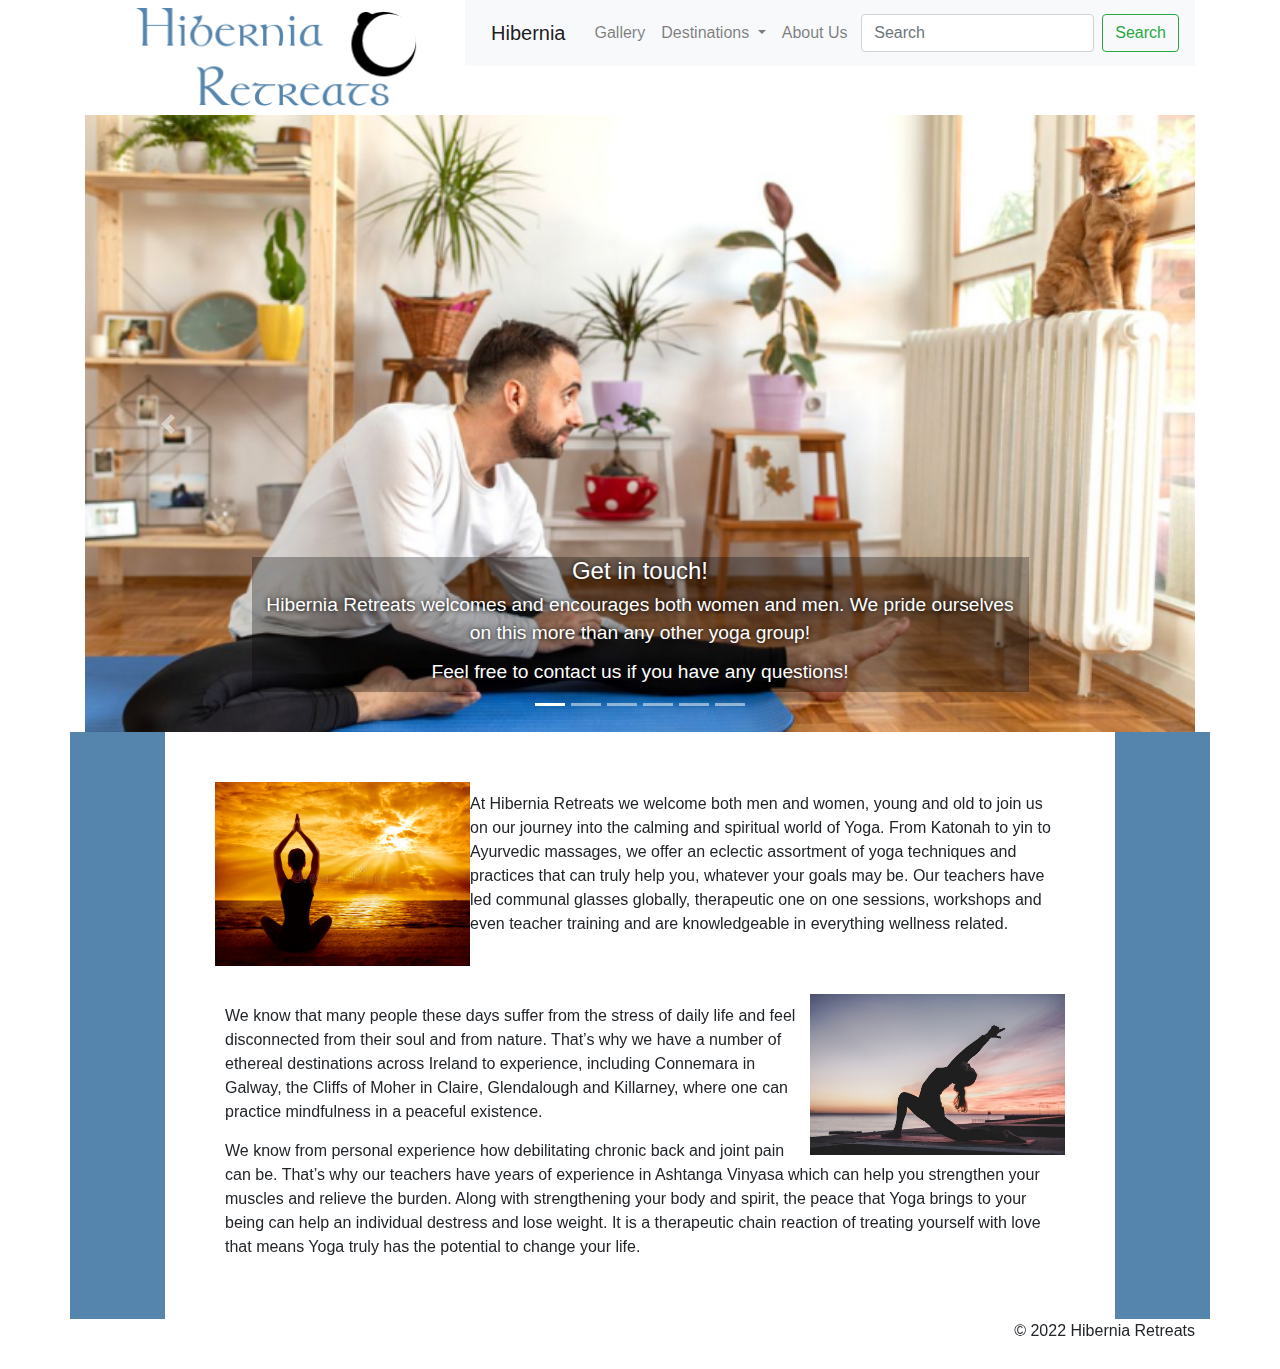
<file: index.html>
<!DOCTYPE html>
<html lang="en">
	<head>
		<title>Yoga Retreat Destinations in Ireland</title>
		<meta charset="utf-8">
		
		<meta name="description" content="Hibernia Retreats welcome both men and women, young and old to join us on our journey into the calming and spiritual world of Yoga. From Katonah to yin to Ayurvedic massages, we offer an eclectic assortment of yoga techniques and practices that can truly help you, whatever your goals may be. Our teachers have lead communal glasses globally, therapeutic one on one sessions, workshops and even teacher training and are knowledgeable in everything wellness related.">
		<meta name="keywords" content="Yoga, Ireland, Killarney, Glendalough, Connemara, Galway, women, men, experience, existence, journey, retreat, calm, spirit, Ashtanga Vinyasa, mindfulness, techniques, weight, strengthen, Katonah, therapeutic, teacher, Ayurvedic, massage, yin, wellness, muscles, back, stress, peace">
		
		<!--resets the viewPort-->
		<meta name="viewport" content="width=device-width,initial-scale=1.0">

		<!-- bootstrap and jquery-->
		<link rel="stylesheet" href="https://cdn.jsdelivr.net/npm/bootstrap@4.6.1/dist/css/bootstrap.min.css">
		<script src="https://cdn.jsdelivr.net/npm/jquery@3.6.0/dist/jquery.slim.min.js"></script>
		<script src="https://cdn.jsdelivr.net/npm/popper.js@1.16.1/dist/umd/popper.min.js"></script>
		<script src="https://cdn.jsdelivr.net/npm/bootstrap@4.6.1/dist/js/bootstrap.bundle.min.js"></script>
	  

		<!-- styles -->
		<link rel="stylesheet" href="css/index.css">
		<link rel="stylesheet" href="css/newsletterModal.css">
		
	</head>


	<body>
      <div class="container">

		<!-- header logo and navbar -->
			<div class="row"> 
				<div class="col-sm-4">
					<div id="header">
						<a href = "index.html">
							<img src="images/logo.png" alt="Hibernia Retreats Logo">
						</a>
					</div>
				</div>
          
				<div class="col-sm-8">
					<div id="navbar">
						<nav class="navbar navbar-expand-lg navbar-light bg-light">
							<p class="navbar-brand">Hibernia</p>
							<button class="navbar-toggler" type="button"
								data-toggle="collapse"
								data-target="#navbarContent"
								aria-controls="navbarContent"
								aria-expanded="false"
								aria-label="Toggle navigation">
								<span class="navbar-toggler-icon"></span>
							</button>
							
							<div class="collapse navbar-collapse" id="navbarContent">
								<ul class="navbar-nav mr-auto">
									<li><a class="nav-link" href="gallery.html">Gallery</a></li>
									
									<li class="nav-item dropdown">
										<a class="nav-link dropdown-toggle" id="navbarDropdown" role="button" data-toggle="dropdown" aria-haspopup="true" aria-expanded="false">
									  Destinations
										</a>
										<div class="dropdown-menu" aria-labelledby="navbarDropdown">
											<a class="dropdown-item" href="destinations.html">All destinations</a>
												<div class="dropdown-divider"></div>
											<a class="dropdown-item" href="destinations/glendalough.html">Glendalough</a>
											<a class="dropdown-item" href="destinations/cliffs-of-moher.html">Cliffs of Moher</a>
											<a class="dropdown-item" href="destinations/killarney.html">Killarney National Park</a>
										</div>
									</li>
								  
									<li class="nav-item">
										<a class="nav-link" href="about-us.html">About Us</a>
									</li>
								</ul>
								
								<!-- search -->
								<form class="form-inline my-2 my-lg-0">
									<input class="form-control mr-sm-2" type="search" placeholder="Search" aria-label="Search">
									<button class="btn btn-outline-success my-2 my-sm-0" type="submit">Search</button>
								</form>
							</div>
						</nav>
					</div>
				</div>
			</div> <!-- end of row -->
			
			
			
			
			
			<!-- CAROUSEL -->
			<div id="carousel" class="row">
				<div id ="carouselArea" class="col-sm-12">
					<!-- CAROUSEL -->
					<div id="carouselExampleIndicators" class="carousel slide" data-ride="carousel" data-interval="5000">
						<ol class="carousel-indicators">
							<li data-target="#carouselExampleIndicators" data-slide-to="0" class="active"></li>
							<li data-target="#carouselExampleIndicators" data-slide-to="1"></li>
							<li data-target="#carouselExampleIndicators" data-slide-to="2"></li>
							<li data-target="#carouselExampleIndicators" data-slide-to="3"></li>
							<li data-target="#carouselExampleIndicators" data-slide-to="4"></li>
							<li data-target="#carouselExampleIndicators" data-slide-to="5"></li>
						</ol>
						
						<div class="carousel-inner">
							<div class="carousel-item active">
								<a href="about-us.html" title="Read more about Hiberna Retreats and send us your questions and comments">
									<img class="d-block w-100" src="images/carousel/mens-yoga.png" alt="A man stretching">
										<div class="carousel-caption d-none d-md-block">
											<h4>Get in touch!</h4>
											<p>Hibernia Retreats welcomes and encourages both women and men. We pride ourselves on this more than any other yoga group!</p>
											<p>Feel free to contact us if you have any questions!</p>
										</div>
								</a>
							</div>
							<div class="carousel-item">
								<a href="destinations/killarney.html" title="Booking and information page for Killarney Yoga Retreat">
									<img class="d-block w-100" src="images/carousel/killarney.png" alt="Killarney">
										<div class="carousel-caption d-none d-md-block">
											<h4>Animal Retreat in Killarney National Park</h4>
											<p>Gaze at an animal in its natural habitation and feel your soul start to soften!</p>
										</div>
								</a>
							</div>
							<div class="carousel-item">
								<a href="destinations/cliffs-of-moher.html" title="Booking and information page for Cliffs of Moher Yoga Retreat">
									<img class="d-block w-100" src="images/carousel/moher.png" alt="Cliffs of Moher">
									<div class="carousel-caption d-none d-md-block">
										<h4>Take in the stunning views of the Cliffs of Moher</h4>
										<p>We have packages for all, including a dedicated men's retreat in the west of Ireland.</p>
									</div>
								</a>
							</div>
							<div class="carousel-item">
								<a href="destinations/glendalough.html" title="Booking and information page for Glendalough Yoga Retreat">
									<img class="d-block w-100" src="images/carousel/glendalough.png" alt="Glendalough">
									<div class="carousel-caption d-none d-md-block">
										<h4>Glendalough</h4>
										<p>Open yourself to a meaningful yoga and meditation retreat in one of Irelands most popular destinations.</p>
									</div>
								</a>
							</div>
							<div class="carousel-item">
								<img class="d-block w-100" src="images/carousel/women-retreat.png" alt="women doing yoga stretches">
								<div class="carousel-caption d-none d-md-block">
									<h4>Coming soon!</h4>
									<p>Details about our women-only retreats will be released in the coming weeks.</p>
								</div>
							</div>
							
							<div class="carousel-item">
								<a href="https://www.yogafinder.com" title="Largest Yoga Directory to find classes on the internet">
									<img class="d-block w-100" src="images/carousel/yogafinder.png" alt="Yogafinder.com">
									<div class="carousel-caption d-none d-md-block">
										<h4>Can't find what you're looking for?</h4>
										<p>If you didn't find something you wanted from us, try yogafinder.com instead</p>
									</div>
								</a>
							</div>
					  </div>
					  
					  <a class="carousel-control-prev" href="#carouselExampleIndicators" role="button" data-slide="prev">
						<span class="carousel-control-prev-icon" aria-hidden="true"></span>
						<span class="sr-only">Previous</span>
					  </a>
					  <a class="carousel-control-next" href="#carouselExampleIndicators" role="button" data-slide="next">
						<span class="carousel-control-next-icon" aria-hidden="true"></span>
						<span class="sr-only">Next</span>
					  </a>
					</div> <!-- end of carousel code -->
				</div> <!-- end of carousel area -->
			</div> <!-- end of carousel row -->
			
			
				
			<!-- start page contents -->
			<div id="content" class="row">
			
				<!-- left buffer -->
				<div id="buffer-left" class="col-sm-1"></div>
				
				
				<div id ="contentArea" class="col">
				
					<div class="row">
						<div class="col">
							<img src="images/index/yoga-sunset.png" class="leftImage" alt="a woman meditating at sunset">
							<p>
							At Hibernia Retreats we welcome both men and women, young and old to join us on our journey into the calming and spiritual world of Yoga. From Katonah to yin to Ayurvedic massages, we offer an eclectic assortment of yoga techniques and practices that can truly help you, whatever your goals may be. Our teachers have led communal glasses globally, therapeutic one on one sessions, workshops and even teacher training and are knowledgeable in everything wellness related.
							</p>
							
							<br/>
							<br/>
						</div>
					</div>
					
					<div class="row">
						<div class="col">
							<img src="images/index/yoga-stretch.png" class="rightImage" alt="a woman doing a yogo stretch">
							<p>
							We know that many people these days suffer from the stress of daily life and feel disconnected from their soul and from nature. That’s why we have a number of ethereal destinations across Ireland to experience, including Connemara in Galway, the Cliffs of Moher in Claire, Glendalough and Killarney, where one can practice mindfulness in a peaceful existence.
							</p>

							<p>
							We know from personal experience how debilitating chronic back and joint pain can be. That’s why our teachers have years of experience in Ashtanga Vinyasa which can help you strengthen your muscles and relieve the burden. Along with strengthening your body and spirit, the peace that Yoga brings to your being can help an individual destress and lose weight. It is a therapeutic chain reaction of treating yourself with love that means Yoga truly has the potential to change your life.
							</p>
						</div>
					</div>
					
					
				</div>
				
				<!-- right buffer -->
				<div id="buffer-right" class="col-sm-1"></div>
			</div> <!-- end of content row -->
			
			
			<div class="row" id="footer">
				<div class="col">
					© 2022 Hibernia Retreats
				</div>
			</div> <!-- end of footer row -->
		
		
		</div> <!-- end of container -->
		
		
		
		<!-- newsletter modal -->
		<div id="newsletterModal" class="modal">
			<div class="modal-content">
				<span class="close">&times;</span> <!-- close button -->
				<h3>Hi there! :) </h3>
				<h4>Please consider subscribing to our newsletter to keep up to date with all our latest news and offers!</h4>
				<br/>
				<br/>
				<form onsubmit="submitEmail();return false"> <!-- prevents submission from reloading page -->
					<label for="form_email">Email: </label>
					<input type="email" id="form_email"/>
					<br/>
					<div id="submit">
						<input type="submit" id="submit_email"/>
					</div>
				</form>
			</div>
		</div>
		

		<!-- thanks modal -->
		<div id="thanksModal" class="modal">
			<div class="modal-content">
				<h3>Thank you! :)</h3>
				<h4>Please look forward to hearing from us!</h4>
				<br/>
				<br/>
				<button onclick="closeThanksModal()" class="closeButton">Will do!</button>
			</div>
		</div> 
		
		
		<!-- JavaScript -->
		<!-- the scripts need to go before the </body> tag so that everything
			is fully loaded before them. -->
		<script src="javascript/newsletterModal.js"></script>
	</body>
</html>
</file>
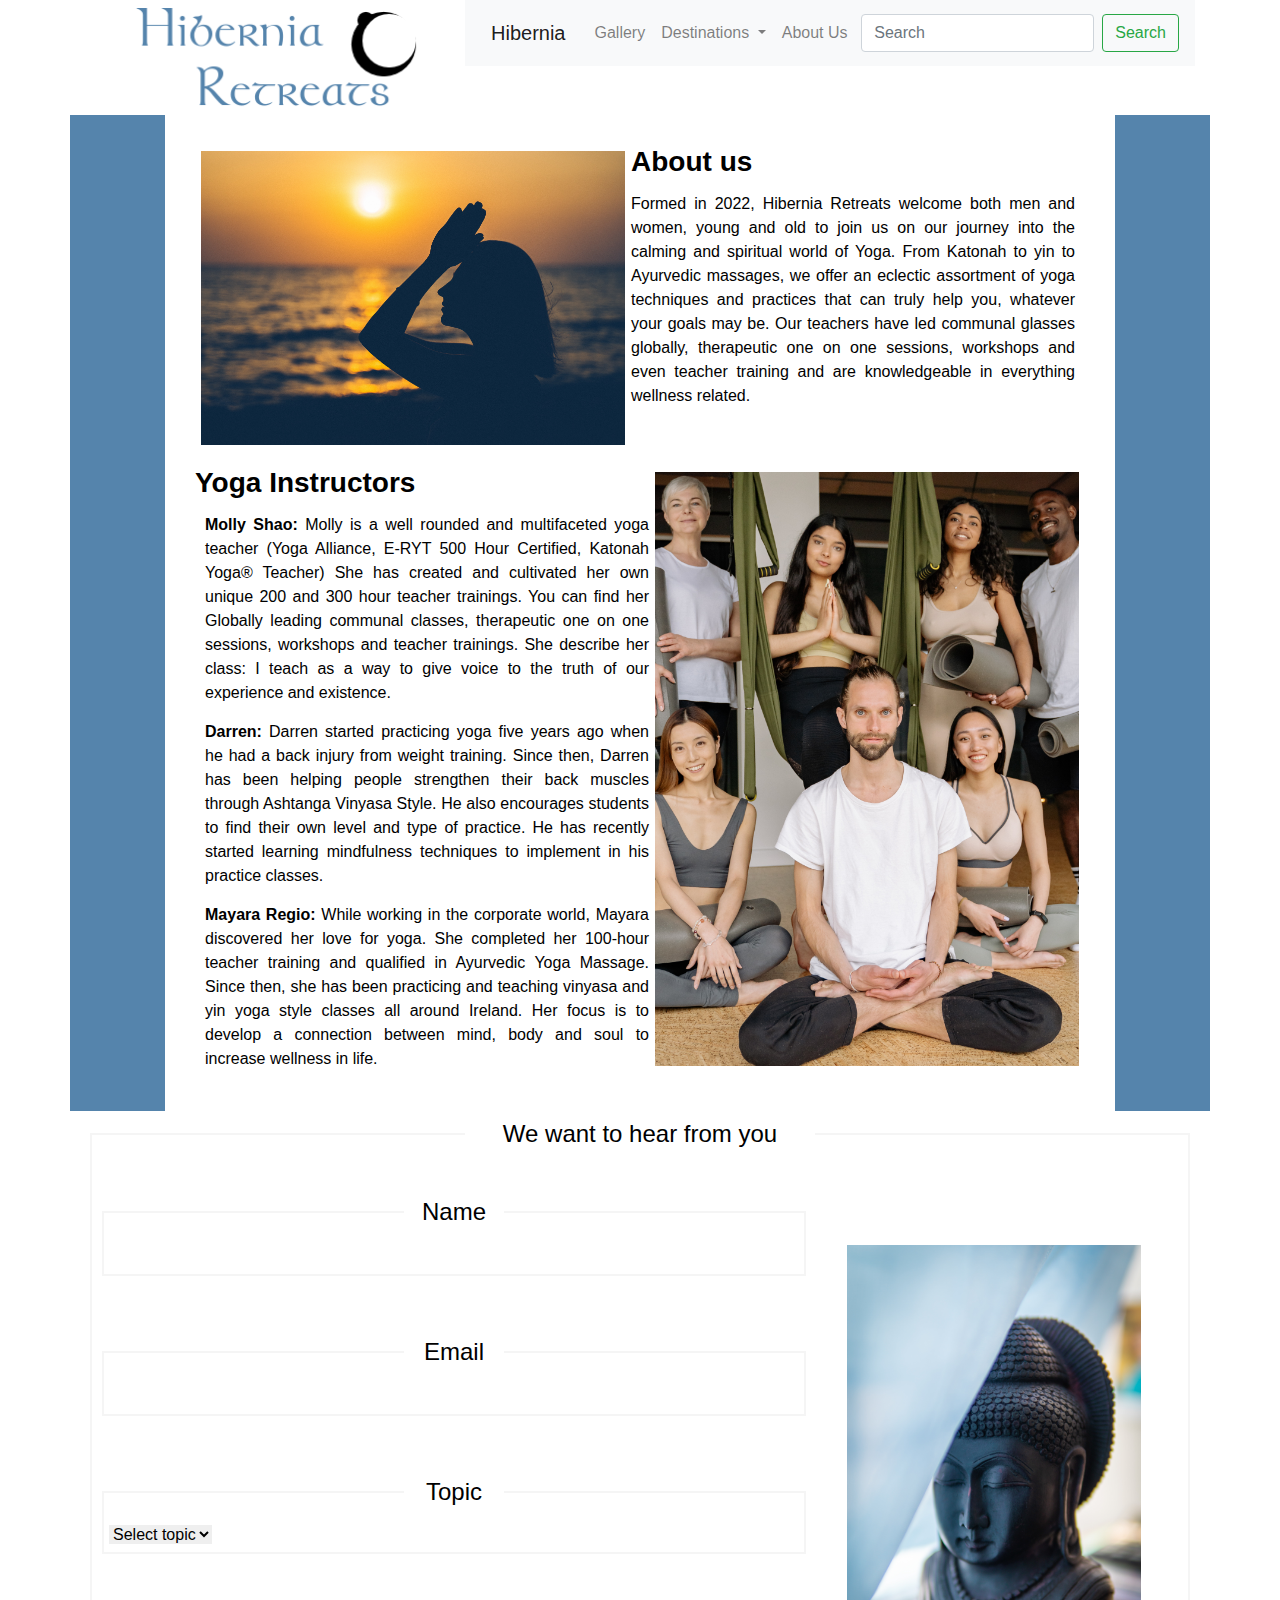
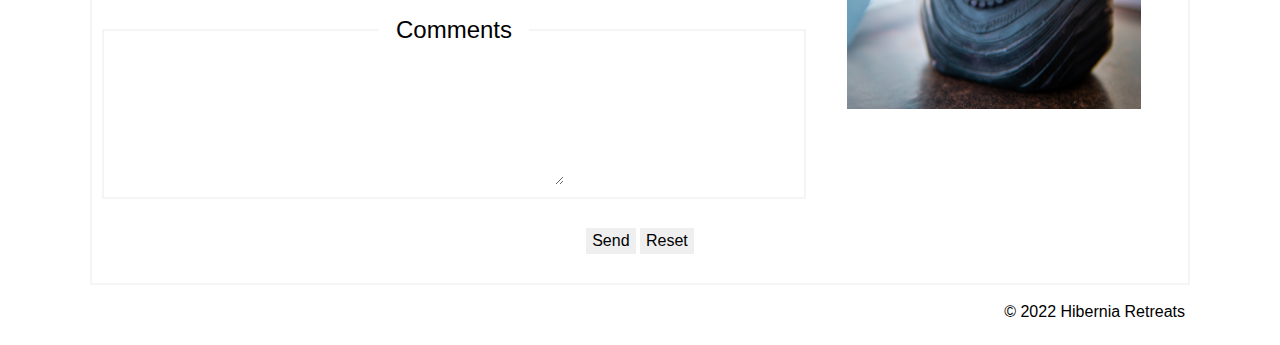
<file: about-us.html>
<!DOCTYPE html>

<html lang="en">

<head>
	<title>About our Yoga Retreat Destinations in Ireland</title>
	<meta charset="UTF-8">

	<meta name="description" content="About our Yoga teachers in Ireland.">
	<meta name="keywords" content="Yoga, Ireland, Killarney, Glendalough, Connemara, Galway, women, men, experience, existence, journey, retreat, calm, spirit, Ashtanga Vinyasa, mindfulness, techniques, weight, strengthen, Katonah, therapeutic, teacher, Ayurvedic, massage, yin, wellness, muscles, back, stress, peace">
  
  <!--resets the viewPort-->
  <meta name="viewport" content="width=device-width,initial-scale=1.0">

  <!--Bootstrap CDN-->
  <link rel="stylesheet" href="https://cdn.jsdelivr.net/npm/bootstrap@4.6.1/dist/css/bootstrap.min.css">
  <script src="https://cdn.jsdelivr.net/npm/jquery@3.6.0/dist/jquery.slim.min.js"></script>
  <script src="https://cdn.jsdelivr.net/npm/popper.js@1.16.1/dist/umd/popper.min.js"></script>
  <script src="https://cdn.jsdelivr.net/npm/bootstrap@4.6.1/dist/js/bootstrap.bundle.min.js"></script>


	<!-- CSS -->
	<link rel="stylesheet" href="css/index.css">
	<link rel="stylesheet" href="css/about-us.css">

  
  

</head>

<body>  
      <!--head was done by Darren-->
      <div class="container">

          <!-- header logo and navbar -->
        <div class="row"> 
          <div class="col-sm-4">
            <div id="header">
              <a href = "index.html">
                <img src="images/logo.png" alt="Hibernia Retreats Logo">
              </a>
            </div>
          </div>
            
          <div class="col-sm-8">
            <div id="navbar">
              <nav class="navbar navbar-expand-lg navbar-light bg-light">
                <p class="navbar-brand">Hibernia</p>
                
                <button class="navbar-toggler" type="button"
                  data-toggle="collapse"
                  data-target="#navbarContent"
                  aria-controls="navbarContent"
                  aria-expanded="false"
                  aria-label="Toggle navigation">
                  <span class="navbar-toggler-icon"></span>
                </button>
  
                <div class="collapse navbar-collapse" id="navbarContent">
                  <ul class="navbar-nav mr-auto">
                    
                    <li><a class="nav-link" href="gallery.html">Gallery</a></li>
                    
                    <li class="nav-item dropdown">
                      <a class="nav-link dropdown-toggle" id="navbarDropdown" role="button" data-toggle="dropdown" aria-haspopup="true" aria-expanded="false">
                      Destinations
                      </a>
                      <div class="dropdown-menu" aria-labelledby="navbarDropdown">
                        <a class="dropdown-item" href="destinations.html">All destinations</a>
                          <div class="dropdown-divider"></div>
                          <a class="dropdown-item" href="destinations/glendalough.html">Glendalough</a>
                          <a class="dropdown-item" href="destinations/cliffs-of-moher.html">Cliffs of Moher</a>
                          <a class="dropdown-item" href="destinations/killarney.html">Killarney National Park</a>
                      </div>
                    </li>
                    
                    <li class="nav-item">
                      <a class="nav-link" href="about-us.html">About Us</a>
                    </li>
                  </ul>
                  
                  <!-- search -->
                  <form class="form-inline my-2 my-lg-0">
                    <input class="form-control mr-sm-2" type="search" placeholder="Search" aria-label="Search">
                    <button class="btn btn-outline-success my-2 my-sm-0" type="submit">Search</button>
                  </form>
                </div>
              </nav>
            </div>
          </div>
        </div> <!-- end of row -->

        <div id="content" class="row">
          <div id="buffer-left" class="col-sm-1">
          </div>

          <div id ="contentArea" class="col-sm-10">
            
            <img src="images/aboutUs/aboutUs.jpeg" class="leftImage" alt="woman meditating on the beach at sunset">
            <h3><b>About us</b></h3>
            <p> Formed in 2022, Hibernia Retreats welcome both men and women, young and old to join us on our journey into the calming and spiritual world of Yoga. From Katonah to yin to Ayurvedic massages, we offer an eclectic assortment of yoga techniques and practices that can truly help you, whatever your goals may be. Our teachers have led communal glasses globally, therapeutic one on one sessions, workshops and even teacher training and are knowledgeable in everything wellness related. </p>
            <br/>
            <br/>
            <img src="images/aboutUs/yogaTeam2.jpeg" class="rightImage" alt="a yoga team similing and posing for the camera">
            <h3><b>Yoga Instructors</b></h3>
            <p><b>Molly Shao:</b> Molly is a well rounded and multifaceted yoga teacher (Yoga Alliance, E-RYT 500 Hour Certified, Katonah Yoga® Teacher) She has created and cultivated her own unique 200 and 300 hour teacher trainings. You can find her Globally leading communal classes, therapeutic one on one sessions, workshops and teacher trainings. She describe her class:  I teach as a way to give voice to the truth of our experience and existence.</p>
            <p><b>Darren:</b> Darren started practicing yoga five years ago when he had a back injury from weight training. Since then, Darren has been helping people strengthen their back muscles through Ashtanga Vinyasa Style. He also encourages students to find their own level and type of practice. He has recently started learning mindfulness techniques to implement in his practice classes.</p>
            <p><b>Mayara Regio:</b> While working in the corporate world, Mayara discovered her love for yoga. She completed her 100-hour teacher training and qualified in Ayurvedic Yoga Massage. Since then, she has been practicing and teaching vinyasa and yin yoga style classes all around Ireland. Her focus is to develop a connection between mind, body and soul to increase wellness in life.  </p>
          </div>

				  <div id="buffer-right" class="col-sm-1">
          </div>
        </div> <!-- end of row -->

              <form method="post" id="contactForm" name="contactUs"  onsubmit="return false;">

                <fieldset class="title">
                  <legend id="title">We want to hear from you </legend>
                  <br/>

                  <div class="row">
                    <div class="col-sm-8">
                      <div id="contactUs">

                        <fieldset class="name">
                          <legend>Name</legend>
                          <input type="text" id="name" name="name" size="50"/>
                        </fieldset>
						<span class="nameError">Please enter your name!</span>
                        <br/>
                        <br/>
    
                        <fieldset class="email">
                          <legend>Email</legend>
                          <input type="text" name="email" id="email" size="50">
                        </fieldset>
						<span class="emailError">Please enter a valid email!</span>
                        <br/>
                        <br/>
        
                        <fieldset class="topic">
                          <legend>Topic</legend>
                          <select id="dropBoxTopic" name="dropBoxTopic" onchange="">
                            <option value="Select topic">Select topic</option>
                            <option value="Contact Us">Contact Us</option>
                            <option value="Suggestion">Suggestion</option>
                            <option value="Retreats">Retreats</option>
                            <option value="Instructions">Instructions</option>
                            </select>
                        </fieldset>
                        <br/>
                        <br/>

                        <fieldset>
                          <legend id="comments2">Comments</legend>        
						              <textarea rows="5" cols="47" name="comments" id="comments" ></textarea>
                        </fieldset>
						<span class="commentsError">Please enter your comments!</span>

                      </div> <!--end of id contactUs div-->
                    </div> <!--end of class col-sm-8 div-->

                    <div class="col-sm-4">
                      <div id="buddhaHead">
                        <img src="images/aboutUs/buddhaHead.png" alt="Buddha Head">
                      </div> <!--end of id buddhaHead div-->
                    </div> <!--end of class col-sm-4 div-->
                  </div> <!--end of class row div-->
                  <br/>

                  <div class="row">
                    <div class="col-sm-12">
                      <div id="button">
                        <!-- Trigger/Open The Modal -->
                        <input type="submit" value="Send" id="Send">

                          <!-- The Modal -->
                          <div id="myModal" class="modal">
                            <!-- Modal content -->
                            <div class="modal-content">
                              <div class="modal-header">
                                <span class="close">&times;</span>
                                  
                              </div>
                              <div class="modal-body">
                                <h3>Hello =)</h3>
                                <p>Thank you for your email. We will reply to you as soon as possible.</p>
                                <h4>Namaste &#128591;</h4>
                              </div>
                              <div class="modal-footer">
                                
                              </div>
                            </div>
                          </div>

                        <input type="reset" value="Reset" id="Reset" onclick="return confirm_reset()">
                      </div> <!--end of id button div-->
                    </div> <!--end of class col-sm-12 div-->
                  </div> <!--end of class row div-->
                  <br/>
         
                </fieldset>
              </form>

              <div class="row">
                <div class="col-sm-12">
                  <div id="footer">
                    <p>© 2022 Hibernia Retreats</p>
                  </div> <!--end of id footer div-->
                </div> <!--end of class col-sm-12 div-->
              </div> <!--end of class row div-->

      </div> <!--end of class container div-->
  <script src="javascript/about-us.js"></script>
</body>

</html>
</file>
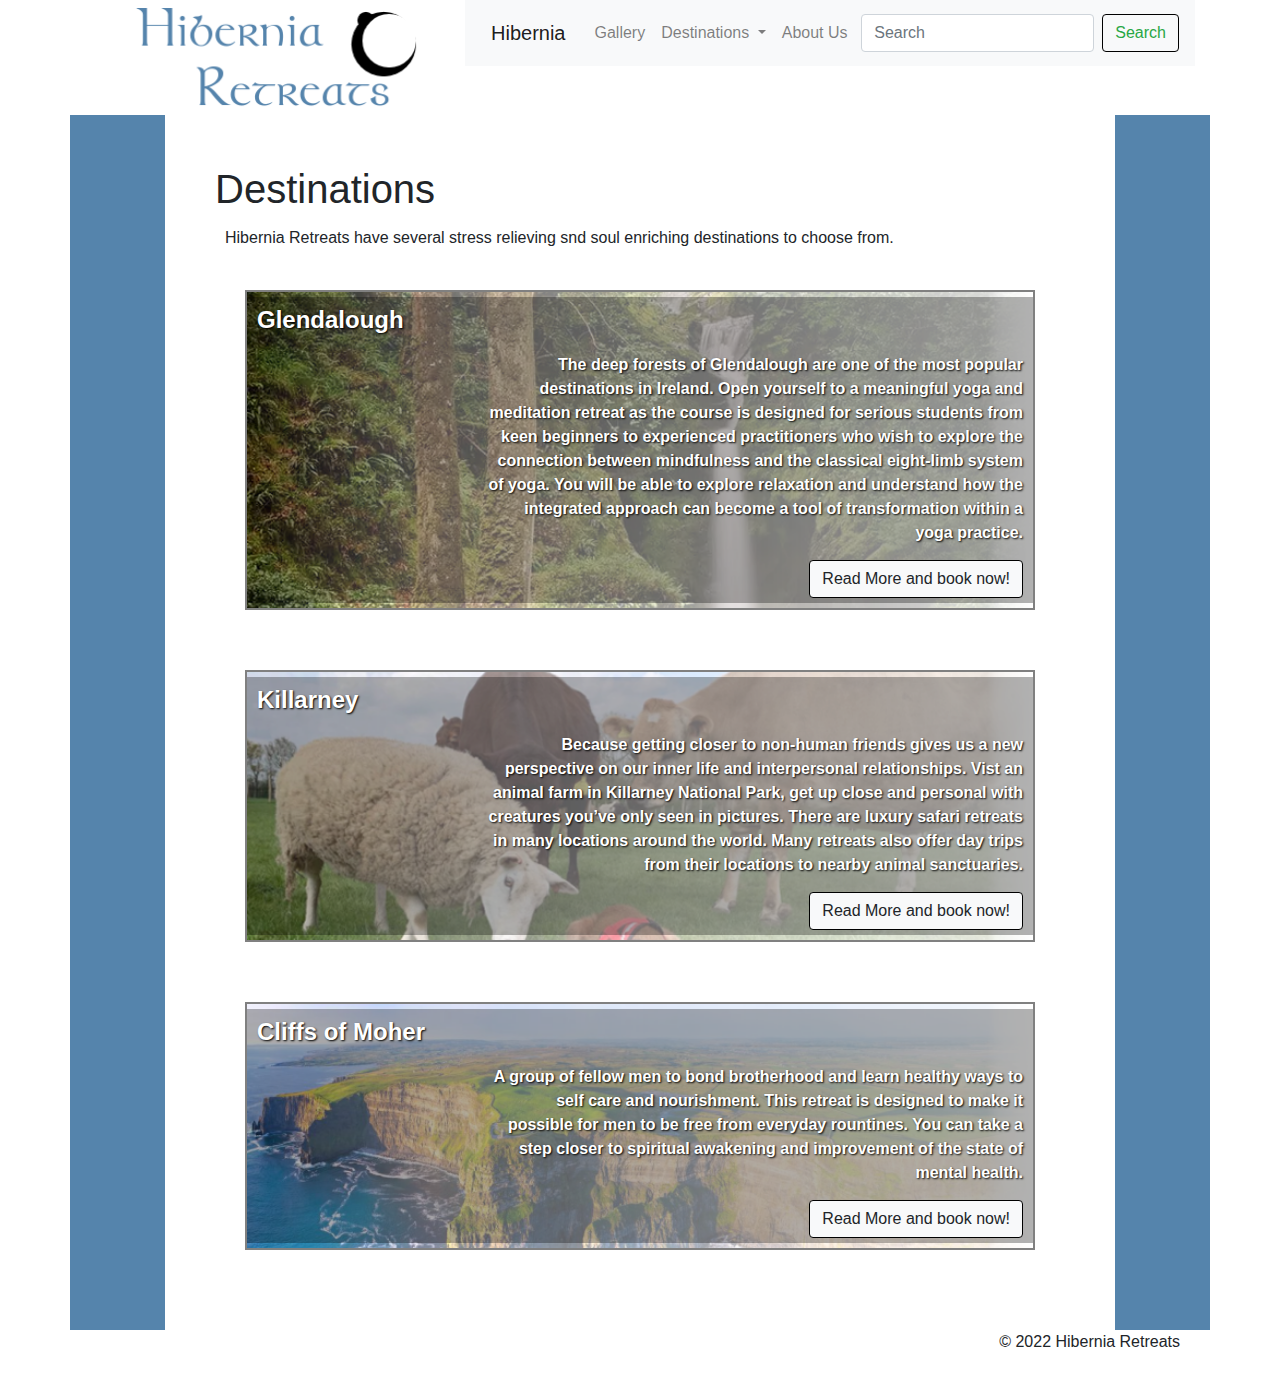
<file: destinations.html>
<!DOCTYPE html>
<html lang="en">
	<head>
		<title>Yoga Retreat Destinations in Ireland</title>
		<meta charset="utf-8">
		
		<!--resets the viewPort-->
		<meta name="viewport" content="width=device-width,initial-scale=1.0">

		<meta name="description" content="Hibernia Retreats destinations. A collection of destinations from our Yoga retreats in Ireland, including Killarney, Glendalough and Cliffs of Moher men's retreat.">
		<meta name="keywords" content="Yoga, Ireland, Killarney, Glendalough, Connemara, Galway, women, men, experience, existence, journey, retreat, calm, spirit, Ashtanga Vinyasa, mindfulness, techniques, weight, strengthen, Katonah, therapeutic, teacher, Ayurvedic, massage, yin, wellness, muscles, back, stress, peace">
		
		
		<link rel="stylesheet" href="https://cdn.jsdelivr.net/npm/bootstrap@4.6.1/dist/css/bootstrap.min.css">
		<script src="https://cdn.jsdelivr.net/npm/jquery@3.6.0/dist/jquery.slim.min.js"></script>
		<script src="https://cdn.jsdelivr.net/npm/popper.js@1.16.1/dist/umd/popper.min.js"></script>
		<script src="https://cdn.jsdelivr.net/npm/bootstrap@4.6.1/dist/js/bootstrap.bundle.min.js"></script>
	  
		<link rel="stylesheet" href="css/index.css">
		<link rel="stylesheet" href="css/destinations.css">
	</head>


	<body>
      <div class="container">

		<!-- header logo and navbar -->
			<div class="row"> 
				<div class="col-sm-4">
					<div id="header">
						<a href = "index.html">
							<img src="images/logo.png" alt="Hibernia Retreats Logo">
						</a>
					</div>
				</div>
          
				<div class="col-sm-8">
					<div id="navbar">
						<nav class="navbar navbar-expand-lg navbar-light bg-light">
							<p class="navbar-brand">Hibernia</p>
							
							<button class="navbar-toggler" type="button"
								data-toggle="collapse"
								data-target="#navbarContent"
								aria-controls="navbarContent"
								aria-expanded="false"
								aria-label="Toggle navigation">
								<span class="navbar-toggler-icon"></span>
							</button>

							<div class="collapse navbar-collapse" id="navbarContent">
								<ul class="navbar-nav mr-auto">
								  
									<li><a class="nav-link" href="gallery.html">Gallery</a></li>
								  
									<li class="nav-item dropdown">
										<a class="nav-link dropdown-toggle" id="navbarDropdown" role="button" data-toggle="dropdown" aria-haspopup="true" aria-expanded="false">
									  Destinations
										</a>
										<div class="dropdown-menu" aria-labelledby="navbarDropdown">
											<a class="dropdown-item" href="destinations.html">All destinations</a>
												<div class="dropdown-divider"></div>
											<a class="dropdown-item" href="destinations/glendalough.html">Glendalough</a>
											<a class="dropdown-item" href="destinations/cliffs-of-moher.html">Cliffs of Moher</a>
											<a class="dropdown-item" href="destinations/killarney.html">Killarney National Park</a>
										</div>
									</li>
								  
									<li class="nav-item">
										<a class="nav-link" href="about-us.html">About Us</a>
									</li>
								</ul>
								
								<!-- search -->
								<form class="form-inline my-2 my-lg-0">
									<input class="form-control mr-sm-2" type="search" placeholder="Search" aria-label="Search">
									<button class="btn btn-outline-success my-2 my-sm-0" type="submit">Search</button>
								</form>
							</div>
						</nav>
					</div>
				</div>
			</div> <!-- end of row -->

			
			
			<div id="content" class="row">
				<!-- buffer -->
				<div id="buffer-left" class="col-sm-1"></div>
				
				<!-- page content starts here -->
				<div id ="contentArea" class="col-sm-10">
					<div class="row">
					<div class="col">
						<h1> Destinations </h1>
						<p> Hibernia Retreats have several stress relieving snd soul enriching destinations to choose from.</p>
					</div>
					</div> <!-- end of row -->
					
					
					<div class="row">
						<div class="col">
							<div class="destinationBox" id="destinationBox_Glendalough">
								<div class="destinationBlurb">
									<p class="destinationTitle">
										Glendalough
									</p>
									<p class="destinationBlurbText">
										The deep forests of Glendalough are one of the most popular destinations in Ireland.
										Open yourself to a meaningful yoga and meditation retreat as the course is designed for serious students from keen beginners to experienced practitioners who wish to explore the connection between mindfulness and the classical eight-limb system of yoga. You will be able to explore relaxation and understand how the integrated approach can become a tool of transformation within a yoga practice.
									</p>
									<p>
										<a href="destinations/glendalough.html" title="Booking and information page for Glendalough Yoga Retreat"  class="btn btn-light">Read More and book now!</a>
									</p>
								</div>
							</div>
						</div> <!-- end of column -->
					</div> <!-- end of row -->
						
					<div class="row">
						<div class="col">
							<div class = "destinationBox" id="destinationBox_Killarney">
								<div class="destinationBlurb">
									<p class="destinationTitle">
										Killarney
									</p>
									<p class="destinationBlurbText">
										Because getting closer to non-human friends gives us a new perspective on our inner life and interpersonal relationships. Vist an animal farm in Killarney National Park, get up close and personal with creatures you’ve only seen in pictures. There are luxury safari retreats in many locations around the world. Many retreats also offer day trips from their locations to nearby animal sanctuaries. 
									</p>
									<p>
										<a href="destinations/killarney.html" title="Booking and information page for Killarney Yoga Retreat"  class="btn btn-light">Read More and book now!</a>
									</p>
								</div>
							</div>
						</div> <!-- end of column -->
					</div> <!-- end of row -->
					
					<div class="row">
						<div class="col">
							<div class = "destinationBox" id="destinationBox_Moher">
								<div class="destinationBlurb">
									<p class="destinationTitle">
										Cliffs of Moher
									</p>
									<p class="destinationBlurbText">
										 A group of fellow men to bond brotherhood and learn healthy ways to self care and nourishment. This retreat is designed to make it possible for men to be free from everyday rountines. You can take a step closer to spiritual awakening and improvement of the state of mental health. 
									</p>
									<p>
										<a href="destinations/cliffs-of-moher.html" title="Booking and information page for Cliffs of Moher Yoga Retreat"  class="btn btn-light">Read More and book now!</a>
									</p>
								</div>
							</div>
						</div> <!-- end of column -->
					</div> <!-- end of row -->
					
					
				</div>	<!-- end of content area-->	
				
				<!-- buffer -->
				<div id="buffer-right" class="col-sm-1"></div>
				
			</div>	<!-- end of content -->	
			
			
			<div class="row">
				<div class="col">
					<div id="footer" class="col-sm-12">
						© 2022 Hibernia Retreats
					</div>
				</div>
			</div>
		</div>
	</body>
</html>
</file>
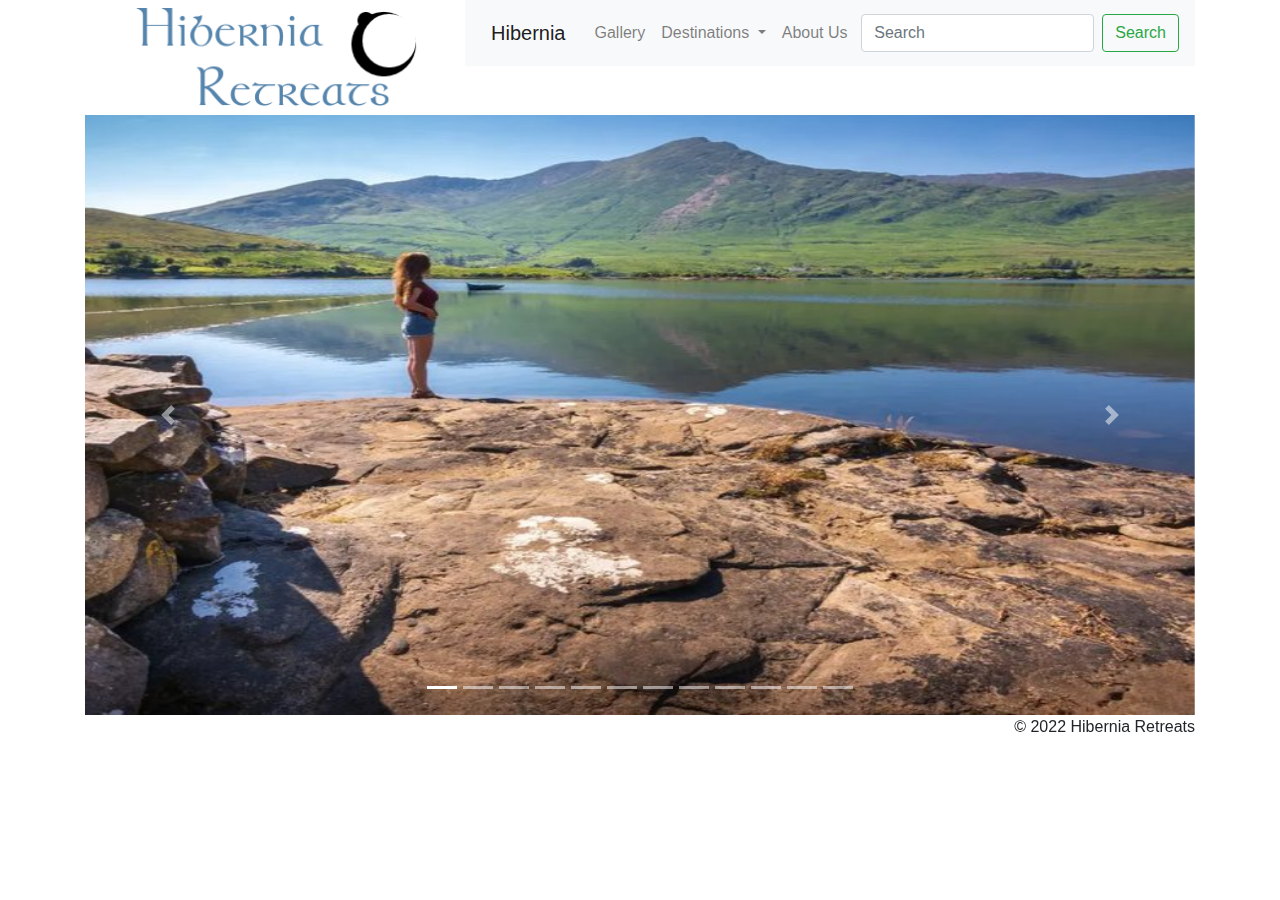
<file: gallery.html>
<!DOCTYPE html>
<html lang="en">
	<head>
		<title>Gallery of Our Yoga Retreat Destinations in Ireland</title>
		<meta charset="utf-8">
		<meta name="description" content="Hibernia Retreats gallery. A collection of photos from our Yoga retreats in Ireland, including Killarney, Glendalough, Connemara Galway, and men's retreat.">
		<meta name="keywords" content="Yoga, Ireland, Killarney, Glendalough, Connemara, Galway, women, men, experience, existence, journey, retreat, calm, spirit, Ashtanga Vinyasa, mindfulness, techniques, weight, strengthen, Katonah, therapeutic, teacher, Ayurvedic, massage, yin, wellness, muscles, back, stress, peace">
		<meta name="viewport" content="width=device-width, initial-scale=1">
		<link rel="stylesheet" href="https://cdn.jsdelivr.net/npm/bootstrap@4.6.1/dist/css/bootstrap.min.css">
		<script src="https://cdn.jsdelivr.net/npm/jquery@3.6.0/dist/jquery.slim.min.js"></script>
		<script src="https://cdn.jsdelivr.net/npm/popper.js@1.16.1/dist/umd/popper.min.js"></script>
		<script src="https://cdn.jsdelivr.net/npm/bootstrap@4.6.1/dist/js/bootstrap.bundle.min.js"></script>

		<link rel="stylesheet" href="css/index.css">
		<link rel="stylesheet" href="css/gallery.css">
	</head>


	<body>
		<div class="container">

			<!-- header logo and navbar -->
			<div class="row"> 
				<div class="col-sm-4">
					<div id="header">
						<a href = "index.html">
							<img src="images/logo.png" alt="Hibernia Retreats Logo">
						</a>
					</div>
				</div>
          
				<div class="col-sm-8">
					<div id="navbar">
						<nav class="navbar navbar-expand-lg navbar-light bg-light">
							<p class="navbar-brand">Hibernia</p>
							
							<button class="navbar-toggler" type="button"
								data-toggle="collapse"
								data-target="#navbarContent"
								aria-controls="navbarContent"
								aria-expanded="false"
								aria-label="Toggle navigation">
								<span class="navbar-toggler-icon"></span>
							</button>

							<div class="collapse navbar-collapse" id="navbarContent">
								<ul class="navbar-nav mr-auto">
								  
									<li><a class="nav-link" href="gallery.html">Gallery</a></li>
								  
									<li class="nav-item dropdown">
										<a class="nav-link dropdown-toggle" id="navbarDropdown" role="button" data-toggle="dropdown" aria-haspopup="true" aria-expanded="false">
									  Destinations
										</a>
										<div class="dropdown-menu" aria-labelledby="navbarDropdown">
											<a class="dropdown-item" href="destinations.html">All destinations</a>
												<div class="dropdown-divider"></div>
											<a class="dropdown-item" href="destinations/glendalough.html">Glendalough</a>
											<a class="dropdown-item" href="destinations/cliffs-of-moher.html">Cliffs of Moher</a>
											<a class="dropdown-item" href="destinations/killarney.html">Killarney National Park</a>
										</div>
									</li>
								  
									<li class="nav-item">
										<a class="nav-link" href="about-us.html">About Us</a>
									</li>
								</ul>
								
								<!-- search -->
								<form class="form-inline my-2 my-lg-0">
									<input class="form-control mr-sm-2" type="search" placeholder="Search" aria-label="Search">
									<button class="btn btn-outline-success my-2 my-sm-0" type="submit">Search</button>
								</form>
							</div>
						</nav>
					</div>
				</div>
			</div> <!-- end of row -->

			<div id="content" class="row">
			
				<div id ="carouselArea" class="col-sm-12">
					<!-- CAROUSEL -->
					<div id="carousel" class="carousel slide" data-ride="carousel">
							<ol class="carousel-indicators">
								<li data-target="#carousel" data-slide-to="0" class="active"></li>
								<li data-target="#carousel" data-slide-to="1"></li>
								<li data-target="#carousel" data-slide-to="2"></li>
								<li data-target="#carousel" data-slide-to="3"></li>
								<li data-target="#carousel" data-slide-to="4"></li>
								<li data-target="#carousel" data-slide-to="5"></li>
								<li data-target="#carousel" data-slide-to="6"></li>
								<li data-target="#carousel" data-slide-to="7"></li>
								<li data-target="#carousel" data-slide-to="8"></li>
								<li data-target="#carousel" data-slide-to="9"></li>
								<li data-target="#carousel" data-slide-to="10"></li>
								<li data-target="#carousel" data-slide-to="11"></li>
							</ol>

						<div class="carousel-inner">
							<div class="carousel-item">
								<img class="d-block w-100" src="images/gallery/animal1.jpeg" alt="a dog, a sheep and two cows">
							</div>
							<div class="carousel-item">
								<img class="d-block w-100" src="images/gallery/connemara1.jpeg" alt="a wooden building by a lake on a sunny day in Connemara">
							</div>
							<div class="carousel-item active">
								<img class="d-block w-100" src="images/gallery/connemara2.jpeg" alt="a woman standing by a lake in Connemara">
							</div>
							<div class="carousel-item">
								<img class="d-block w-100" src="images/gallery/connemara3.jpeg" alt="an interior of a building in Connemara">
							</div>
							<div class="carousel-item">
								<img class="d-block w-100" src="images/gallery/connemara4.jpeg" alt="bunkbeds in a building's interior in Connemara">
							</div>
							<div class="carousel-item">
								<img class="d-block w-100" src="images/gallery/connemara5.jpeg" alt="a wide open empty room in Connemara">
							</div>
							<div class="carousel-item">
								<img class="d-block w-100" src="images/gallery/connemara6.jpeg" alt="outdoor benches in Connemara">
							</div>
							<div class="carousel-item">
								<img class="d-block w-100" src="images/gallery/connemara7.jpeg" alt="a lake view in Connemara">
							</div>
							<div class="carousel-item">
								<img class="d-block w-100" src="images/gallery/galway1.jpeg" alt="flowers and teapots in Galway">
							</div>
							<div class="carousel-item">
								<img class="d-block w-100" src="images/gallery/galway2.jpeg" alt="The Willow Retreat sign in Galway">
							</div>
							<div class="carousel-item">
								<img class="d-block w-100" src="images/gallery/galway3.jpeg" alt="A rustic cottage in Galway">
							</div>
							<div class="carousel-item">
								<img class="d-block w-100" src="images/gallery/manretreat.jpeg" alt="men sitting on a cliff edge and laughing">
							</div>
						</div>

						<a class="carousel-control-prev" href="#carousel" role="button" data-slide="prev">
							<span class="carousel-control-prev-icon" aria-hidden="true"></span>
							<span class="sr-only">Previous</span>
						</a>

						<a class="carousel-control-next" href="#carousel" role="button" data-slide="next">
							<span class="carousel-control-next-icon" aria-hidden="true"></span>
							<span class="sr-only">Next</span>
						</a>
					</div>
					<!-- end of carousel -->
				</div>
			</div>


				
				<div id="buffer-left" class="col-sm-1">
				</div>
				
					

				<div id="buffer-right" class="col-sm-1">
				</div>


			<div class="row">
				<div id="footer" class="col-sm-12">
					© 2022 Hibernia Retreats
				</div>
			</div>
		</div>
	</body>
</html>
</file>
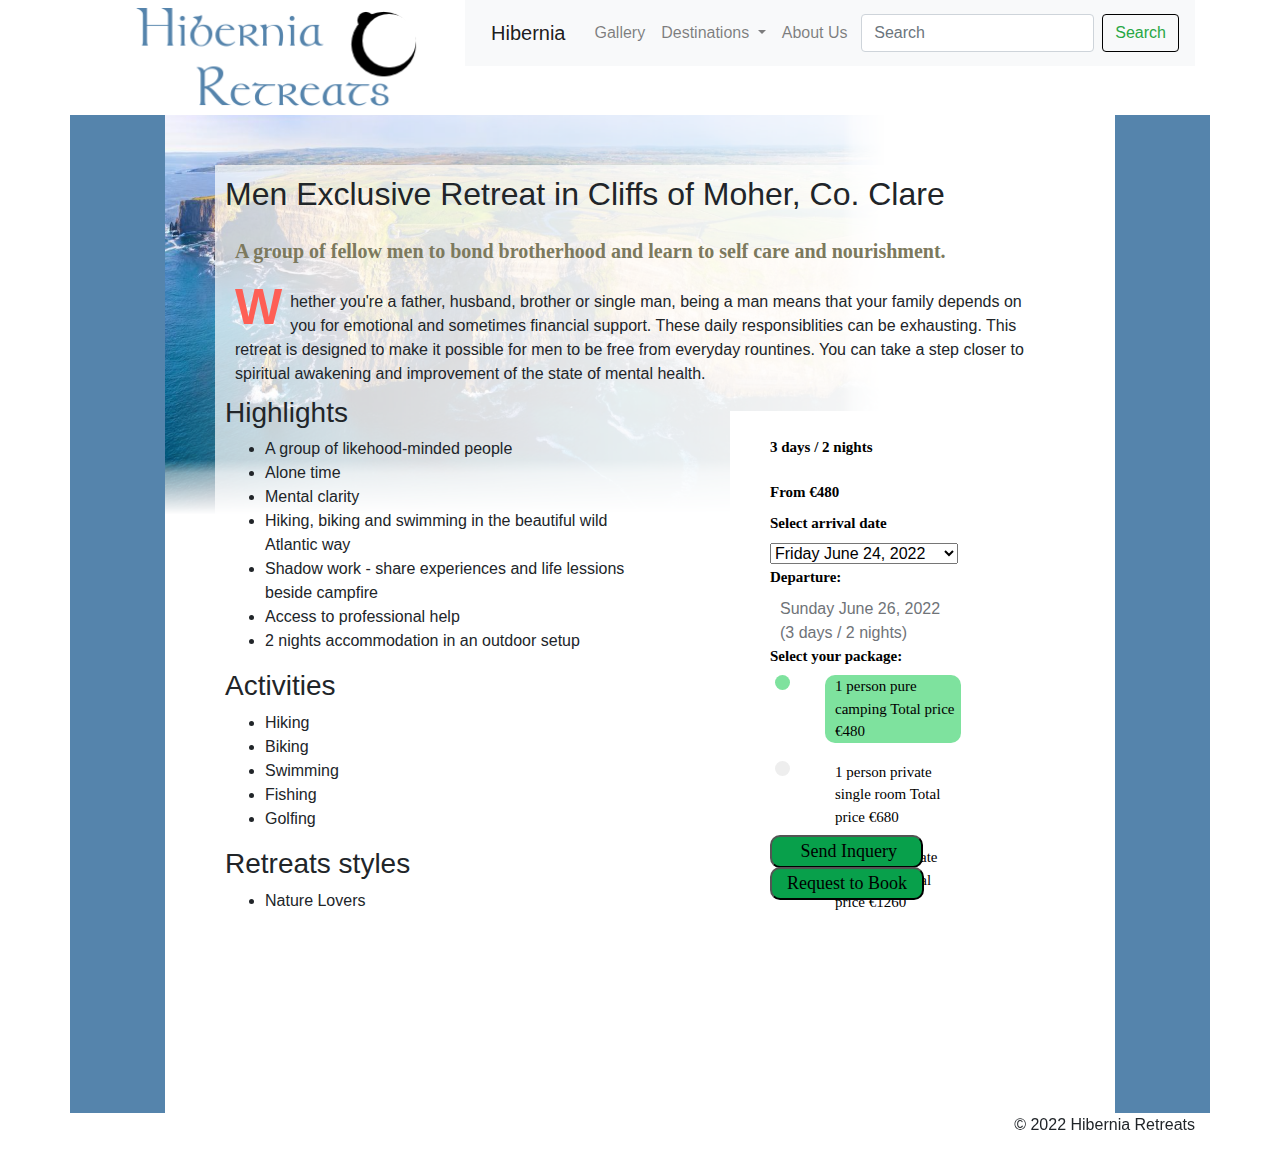
<file: destinations/cliffs-of-moher.html>
<!DOCTYPE html>
<html lang="en">
	<head>
		<title>Yoga Retreat Destination at the Cliffs of Moher</title>
		<meta charset="utf-8">
		<meta name="description" content="Hibernia Retreats Cliffs of Moher Men's Retreat. Read more about this Yoga retreat and see booking information.">
		<meta name="keywords" content="Yoga, Ireland, Killarney, Glendalough, Connemara, Galway, women, men, experience, existence, journey, retreat, calm, spirit, Ashtanga Vinyasa, mindfulness, techniques, weight, strengthen, Katonah, therapeutic, teacher, Ayurvedic, massage, yin, wellness, muscles, back, stress, peace">
		<meta name="viewport" content="width=device-width, initial-scale=1">
		
		
		<!-- bootstrap and jquery -->
		<link rel="stylesheet" href="https://cdn.jsdelivr.net/npm/bootstrap@4.6.1/dist/css/bootstrap.min.css">
		<script src="https://cdn.jsdelivr.net/npm/jquery@3.6.0/dist/jquery.slim.min.js"></script>
		<script src="https://cdn.jsdelivr.net/npm/popper.js@1.16.1/dist/umd/popper.min.js"></script>
		<script src="https://cdn.jsdelivr.net/npm/bootstrap@4.6.1/dist/js/bootstrap.bundle.min.js"></script>
		
		
		<!-- javascript -->
		<script src="../javascript/product.js"></script>

		<!-- css -->
		<link rel="stylesheet" href="../css/index.css">
		<link rel="stylesheet" href="../css/destinations.css">
		<link rel="stylesheet" href="../css/product.css">
		<link rel="stylesheet" href="../css/cliffs-of-moher.css">
	</head>


	<body>
		<div class="container">

			<!-- header logo and navbar -->
			<div class="row">
				<div class="col-sm-4">
					<div id="header">
						<a href = "../index.html">
							<img src="../images/logo.png" alt="../Hibernia Retreats Logo">
						</a>
					</div>
				</div>

				<div class="col-sm-8">
					<div id="navbar">
						<nav class="navbar navbar-expand-lg navbar-light bg-light">
							<p class="navbar-brand">Hibernia</p>

							<button class="navbar-toggler" type="button"
								data-toggle="collapse"
								data-target="#navbarContent"
								aria-controls="navbarContent"
								aria-expanded="false"
								aria-label="Toggle navigation">
								<span class="navbar-toggler-icon"></span>
							</button>

							<div class="collapse navbar-collapse" id="navbarContent">
								<ul class="navbar-nav mr-auto">

									<li><a class="nav-link" href="../gallery.html">Gallery</a></li>

									<li class="nav-item dropdown">
										<a class="nav-link dropdown-toggle" id="navbarDropdown" role="button" data-toggle="dropdown" aria-haspopup="true" aria-expanded="false">
									  Destinations
										</a>
										<div class="dropdown-menu" aria-labelledby="navbarDropdown">
											<a class="dropdown-item" href="../destinations.html">All destinations</a>
												<div class="dropdown-divider"></div>
											<a class="dropdown-item" href="glendalough.html">Glendalough</a>
											<a class="dropdown-item" href="cliffs-of-moher.html">Cliffs of Moher</a>
											<a class="dropdown-item" href="killarney.html">Killarney National Park</a>
										</div>
									</li>

									<li class="nav-item">
										<a class="nav-link" href="../about-us.html">About Us</a>
									</li>
								</ul>

								<!-- search -->
								<form class="form-inline my-2 my-lg-0">
									<input class="form-control mr-sm-2" type="search" placeholder="Search" aria-label="Search">
									<button class="btn btn-outline-success my-2 my-sm-0" type="submit">Search</button>
								</form>
							</div>
						</nav>
					</div>
				</div>
			</div> <!-- end of row -->



		<div id="content" class="row">

			<!-- left buffer -->
			<div id="buffer-left" class="col-sm-1"></div>


			<!-- page content starts here -->
			<div id ="contentArea" class="col-sm-10">
				<div class="transparentWindow">
					<!-- start of one-column row (overview) -->
					<div class="row">
						<div class="col">
							<div class="overview">
								<h2 class="title">
									Men Exclusive Retreat in Cliffs of Moher, Co. Clare
								</h2>

								<div class="tip">
									<p>A group of fellow men to bond brotherhood and learn to self care and nourishment. </p>
								</div>

								<div class="intro">
									<p>
                    Whether you're a father, husband, brother or single man, being a man means that your family depends on you for emotional and sometimes financial support.
                    These daily responsiblities can be exhausting.
                    This retreat is designed to make it possible for men to be free from everyday rountines.
                    You can take a step closer to spiritual awakening and improvement of the state of mental health.
									</p>
								</div>
							</div> <!-- end of overview -->
						</div> <!-- end of column -->
					</div> <!-- end of row -->


					<!-- start of two-column row (bulletpoints and booking form) -->
					<div class="row">

						<!-- bulletpoints -->
						<div class="col">
							<div class="bulletpoints">
								<h3>Highlights</h3>
								<ul>
                  <li>A group of likehood-minded people</li>
                  <li>Alone time</li>
                  <li>Mental clarity</li>
                  <li>Hiking, biking and swimming in the beautiful wild Atlantic way</li>
                  <li>Shadow work - share experiences and life lessions beside campfire</li>
                  <li>Access to professional help</li>
                  <li>2 nights accommodation in an outdoor setup </li>
								</ul>

								<h3>Activities</h3>
								<ul>
                  <li>Hiking</li>
									<li>Biking</li>
									<li>Swimming</li>
									<li>Fishing</li>
                  <li>Golfing</li>
								</ul>


								<h3>  Retreats styles </h3>
								<ul>
									<li> Nature Lovers</li>
								</ul>
							</div> <!-- end of bullet points -->
						</div> <!-- end of column -->



						<!-- booking form -->
						<div class="col">
							<div class="booking">
								<fieldset>
									<legend>3 days / 2 nights</legend>
								<legend>From €480</legend>
									<legend>Select arrival date</legend>
									<select id="date" name="date">
										<!-- dropdown menu for retreat dates-->
										<option value=1>Friday June 24, 2022</option>
										<option value=2>Friday August 19, 2022</option>
									</select>
									<br />
									<legend>Departure:</legend>
									<span id="datemessage"></span>

									<legend >Select your package: </legend>
									<!-- <label class='radiolabel'><input type="radio"  name="selectedpackage" value="1 person" checked="checked"/>1 person  private single room Retreat Centre Total price  €580</label><br/>
									<label class='radiolabel'><input type="radio"  name="selectedpackage" value="2 person" />2 persons  private town room Retreat Centre Total price  €1060</label><br/> -->
                  <label class="radio-label">
                  <div class="opt-container">
                    <input type="radio" name="persons" class="radio-button" value="1" checked="checked">
                    <span class="new-button"></span>
                    <div class="button-label">
                      1 person pure camping Total price  €480
                    </div>
                  </div>
                  </label>
                  <label class="radio-label">
								  <div class="opt-container">
								    <input type="radio" name="persons" class="radio-button" value="2" >
								    <span class="new-button"></span>
								    <div class="button-label">
								      1 person  private single room Total price  €680
								    </div>
								  </div>
								</label>
								<label class="radio-label">
								  <div class="opt-container">
								    <input type="radio" name="persons" class="radio-button" value="3">
								    <span class="new-button"></span>
								    <div class="button-label">
								      2 persons  private twin room  Total price  €1260
								    </div>
								  </div>
								</label>

									<input type='submit' id='sendinquery' value='     Send Inquery    ' />
									<input type='submit' id='requesttobook' value='  Request to Book  ' />
									<br />
								</fieldset>
							</div>  <!-- end of booking -->
						</div> <!-- end of column -->

					</div> <!-- end of row -->


					<!-- page content ends here -->
					</div> <!-- end transparent window -->
				</div> <!-- end content area -->

				<!-- right buffer -->
				<div id="buffer-right" class="col-sm-1"></div>
			</div>


			<div class="row">
				<div id="footer" class="col-sm-12">
					© 2022 Hibernia Retreats
				</div>
			</div>
		</div>
	</body>
</html>
</file>
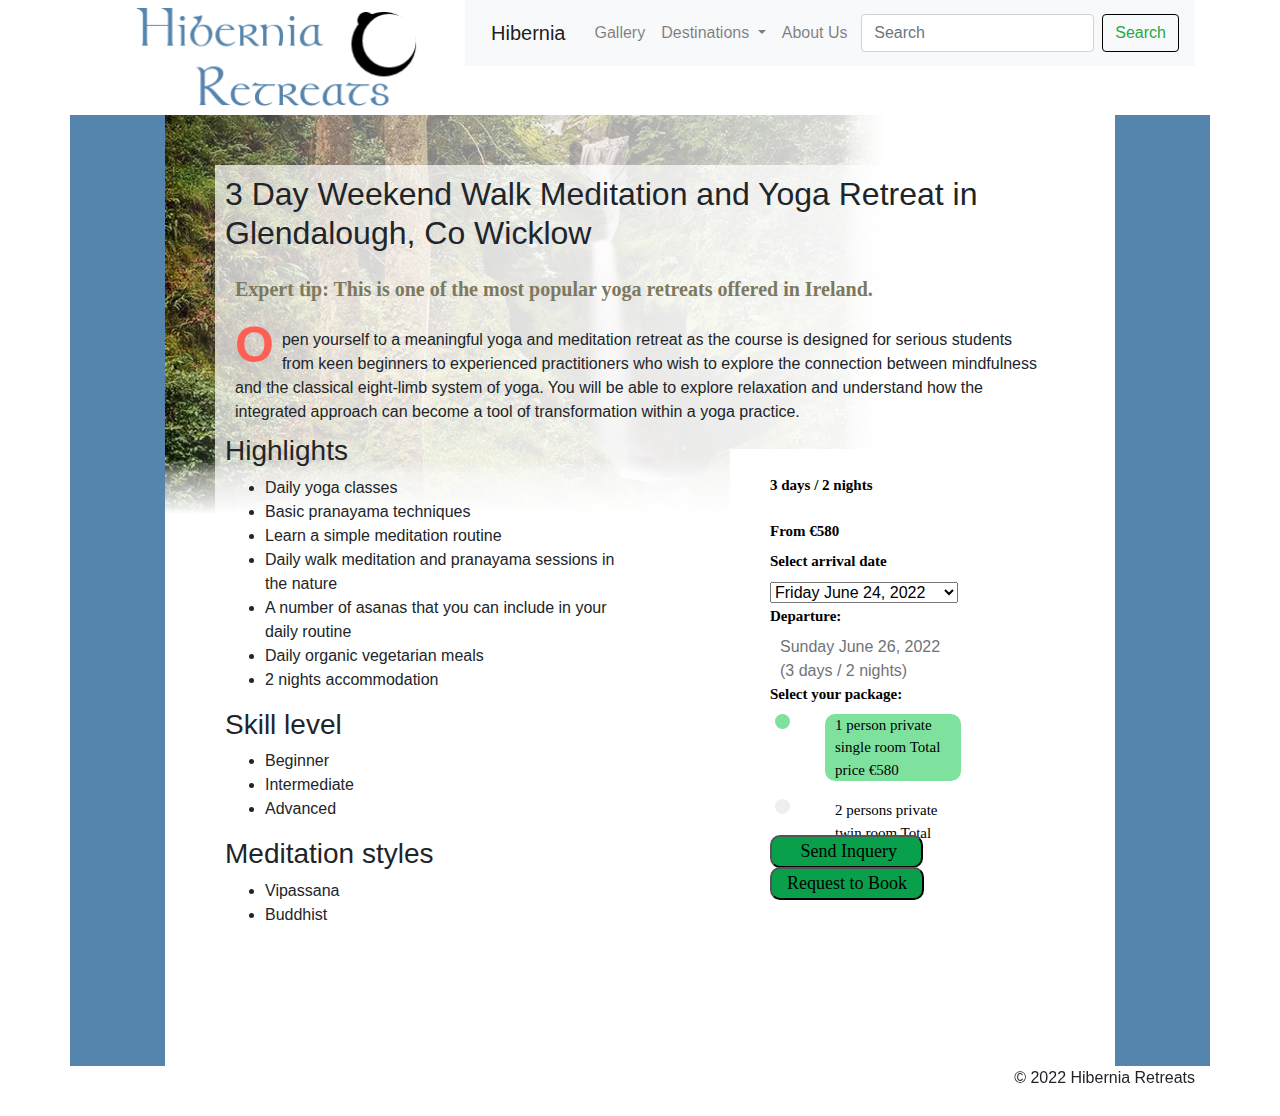
<file: destinations/glendalough.html>
<!DOCTYPE html>
<html lang="en">
	<head>
		<title>Yoga Retreat Destination in Glendalough</title>
		<meta charset="utf-8">
		<meta name="description" content="Hibernia Retreats Glendalough Retreat. Read more about this Yoga retreat and see booking information.">
		<meta name="keywords" content="Yoga, Ireland, Killarney, Glendalough, Connemara, Galway, women, men, experience, existence, journey, retreat, calm, spirit, Ashtanga Vinyasa, mindfulness, techniques, weight, strengthen, Katonah, therapeutic, teacher, Ayurvedic, massage, yin, wellness, muscles, back, stress, peace">
		<meta name="viewport" content="width=device-width, initial-scale=1">
		
		
		<!-- bootstrap and jquery -->
		<link rel="stylesheet" href="https://cdn.jsdelivr.net/npm/bootstrap@4.6.1/dist/css/bootstrap.min.css">
		<script src="https://cdn.jsdelivr.net/npm/jquery@3.6.0/dist/jquery.slim.min.js"></script>
		<script src="https://cdn.jsdelivr.net/npm/popper.js@1.16.1/dist/umd/popper.min.js"></script>
		<script src="https://cdn.jsdelivr.net/npm/bootstrap@4.6.1/dist/js/bootstrap.bundle.min.js"></script>
		
		
		<!-- javascript -->
		<script src="../javascript/product.js"></script>

		<!-- css -->
		<link rel="stylesheet" href="../css/index.css">
		<link rel="stylesheet" href="../css/destinations.css">
		<link rel="stylesheet" href="../css/product.css">
		<link rel="stylesheet" href="../css/glendalough.css">
	</head>


	<body>
		<div class="container">

			<!-- header logo and navbar -->
			<div class="row">
				<div class="col-sm-4">
					<div id="header">
						<a href = "../index.html">
							<img src="../images/logo.png" alt="../Hibernia Retreats Logo">
						</a>
					</div>
				</div>

				<div class="col-sm-8">
					<div id="navbar">
						<nav class="navbar navbar-expand-lg navbar-light bg-light">
							<p class="navbar-brand">Hibernia</p>

							<button class="navbar-toggler" type="button"
								data-toggle="collapse"
								data-target="#navbarContent"
								aria-controls="navbarContent"
								aria-expanded="false"
								aria-label="Toggle navigation">
								<span class="navbar-toggler-icon"></span>
							</button>

							<div class="collapse navbar-collapse" id="navbarContent">
								<ul class="navbar-nav mr-auto">

									<li><a class="nav-link" href="../gallery.html">Gallery</a></li>

									<li class="nav-item dropdown">
										<a class="nav-link dropdown-toggle" id="navbarDropdown" role="button" data-toggle="dropdown" aria-haspopup="true" aria-expanded="false">
									  Destinations
										</a>
										<div class="dropdown-menu" aria-labelledby="navbarDropdown">
											<a class="dropdown-item" href="../destinations.html">All destinations</a>
												<div class="dropdown-divider"></div>
											<a class="dropdown-item" href="glendalough.html">Glendalough</a>
											<a class="dropdown-item" href="cliffs-of-moher.html">Cliffs of Moher</a>
											<a class="dropdown-item" href="killarney.html">Killarney National Park</a>
										</div>
									</li>

									<li class="nav-item">
										<a class="nav-link" href="../about-us.html">About Us</a>
									</li>
								</ul>

								<!-- search -->
								<form class="form-inline my-2 my-lg-0">
									<input class="form-control mr-sm-2" type="search" placeholder="Search" aria-label="Search">
									<button class="btn btn-outline-success my-2 my-sm-0" type="submit">Search</button>
								</form>
							</div>
						</nav>
					</div>
				</div>
			</div> <!-- end of row -->



		<div id="content" class="row">

			<!-- left buffer -->
			<div id="buffer-left" class="col-sm-1"></div>


			<!-- page content starts here -->
			<div id ="contentArea" class="col-sm-10">
				<div class="transparentWindow">
					<!-- start of one-column row (overview) -->
					<div class="row">
						<div class="col">
							<div class="overview">
								<h2 class="title">
									3 Day Weekend Walk Meditation and Yoga Retreat in Glendalough, Co Wicklow
								</h2>

								<div class="tip">
									<p>Expert tip: This is one of the most popular yoga retreats offered in Ireland. </p>
								</div>

								<div class="intro">
									<p>
										Open yourself to a meaningful yoga and meditation retreat as the course is designed
										for serious students from keen beginners to experienced practitioners who wish to explore
										the connection between mindfulness and the classical eight-limb system of yoga. You will
										be able to explore relaxation and understand how the integrated approach can become a
										tool of transformation within a yoga practice.
									</p>
								</div>
							</div> <!-- end of overview -->
						</div> <!-- end of column -->
					</div> <!-- end of row -->


					<!-- start of two-column row (bulletpoints and booking form) -->
					<div class="row">

						<!-- bulletpoints -->
						<div class="col">
							<div class="bulletpoints">
								<h3>Highlights</h3>
								<ul>
									<li>Daily yoga classes</li>
									<li>Basic pranayama techniques</li>
									<li>Learn a simple meditation routine</li>
									<li>Daily walk meditation and pranayama sessions in the nature</li>
									<li>A number of asanas that you can include in your daily routine</li>
									<li>Daily organic vegetarian meals</li>
									<li>2 nights accommodation</li>
								</ul>

								<h3>Skill level</h3>
								<ul>
									<li>Beginner</li>
									<li>Intermediate</li>
									<li>Advanced</li>
								</ul>


								<h3> Meditation styles </h3>
								<ul>
									<li>Vipassana</li>
									<li>Buddhist</li>
								</ul>
							</div> <!-- end of bullet points -->
						</div> <!-- end of column -->



						<!-- booking form -->
						<div class="col">
							<div class="booking">
								<fieldset>
									<legend>3 days / 2 nights</legend>
								<legend>From €580</legend>
									<legend>Select arrival date</legend>
									<select id="date" name="date">
										<!-- dropdown menu for retreat dates-->
										<option value=1>Friday June 24, 2022</option>
										<option value=2>Friday August 19, 2022</option>
									</select>
									<br />
									<legend>Departure:</legend>
									<span id="datemessage"></span>

									<legend >Select your package: </legend>
									<!-- <label class='radiolabel'><input type="radio"  name="selectedpackage" value="1 person" checked="checked"/>1 person  private single room Retreat Centre Total price  €580</label><br/>
									<label class='radiolabel'><input type="radio"  name="selectedpackage" value="2 person" />2 persons  private town room Retreat Centre Total price  €1060</label><br/> -->
									<label class="radio-label">
								  <div class="opt-container">
								    <input type="radio" name="persons" class="radio-button" value="1" checked="checked">
								    <span class="new-button"></span>
								    <div class="button-label">
								      1 person  private single room Total price  €580
								    </div>
								  </div>
								</label>
								<label class="radio-label">
								  <div class="opt-container">
								    <input type="radio" name="persons" class="radio-button" value="2">
								    <span class="new-button"></span>
								    <div class="button-label">
								      2 persons  private twin room  Total price  €1060
								    </div>
								  </div>
								</label>

									<input type='submit' id='sendinquery' value='     Send Inquery    ' />
									<input type='submit' id='requesttobook' value='  Request to Book  ' />
									<br />
								</fieldset>
							</div>  <!-- end of booking -->
						</div> <!-- end of column -->

					</div> <!-- end of row -->


					<!-- page content ends here -->
					</div> <!-- end transparent window -->
				</div> <!-- end content area -->

				<!-- right buffer -->
				<div id="buffer-right" class="col-sm-1"></div>
			</div>


			<div class="row">
				<div id="footer" class="col-sm-12">
					© 2022 Hibernia Retreats
				</div>
			</div>
		</div>
	</body>
</html>
</file>
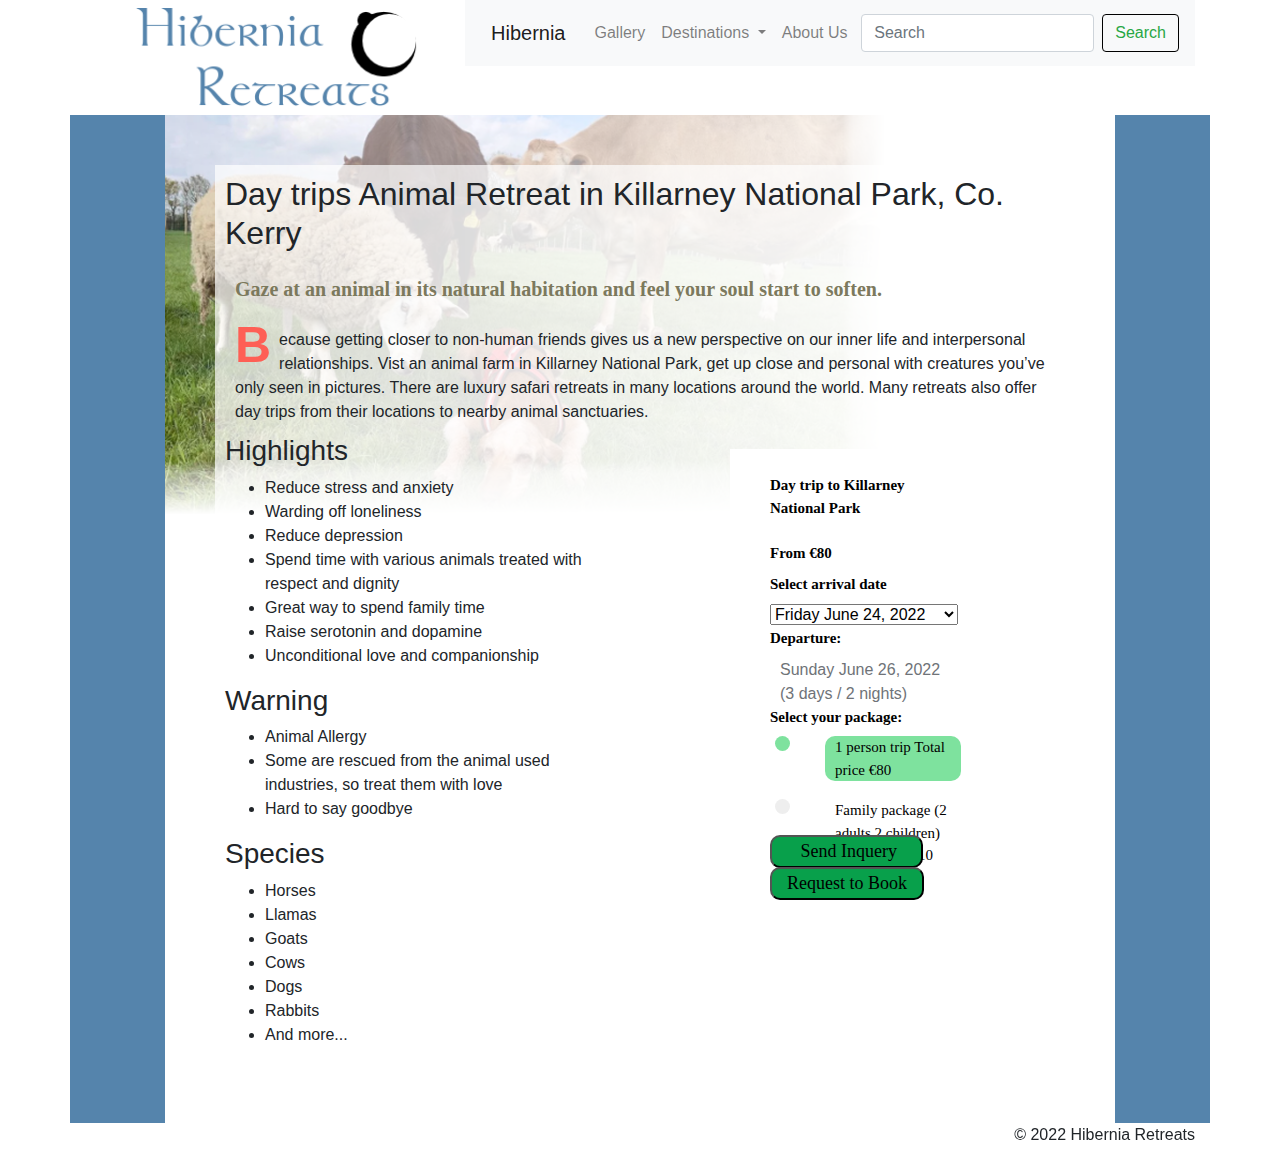
<file: destinations/killarney.html>
<!DOCTYPE html>
<html lang="en">
	<head>
		<title>Yoga Retreat Destination in Killarney</title>
		<meta charset="utf-8">
		<meta name="description" content="Hibernia Retreats Killarney Retreat. Read more about this Yoga retreat and see booking information.">
		<meta name="keywords" content="Yoga, Ireland, Killarney, Glendalough, Connemara, Galway, women, men, experience, existence, journey, retreat, calm, spirit, Ashtanga Vinyasa, mindfulness, techniques, weight, strengthen, Katonah, therapeutic, teacher, Ayurvedic, massage, yin, wellness, muscles, back, stress, peace">
		<meta name="viewport" content="width=device-width, initial-scale=1">


		<!-- bootstrap and jquery -->
		<link rel="stylesheet" href="https://cdn.jsdelivr.net/npm/bootstrap@4.6.1/dist/css/bootstrap.min.css">
		<script src="https://cdn.jsdelivr.net/npm/jquery@3.6.0/dist/jquery.slim.min.js"></script>
		<script src="https://cdn.jsdelivr.net/npm/popper.js@1.16.1/dist/umd/popper.min.js"></script>
		<script src="https://cdn.jsdelivr.net/npm/bootstrap@4.6.1/dist/js/bootstrap.bundle.min.js"></script>


		<!-- javascript -->
		<script src="../javascript/product.js"></script>

		<!-- css -->
		<link rel="stylesheet" href="../css/index.css">
		<link rel="stylesheet" href="../css/destinations.css">
		<link rel="stylesheet" href="../css/product.css">
		<link rel="stylesheet" href="../css/killarney.css">
	</head>


	<body>
		<div class="container">

			<!-- header logo and navbar -->
			<div class="row">
				<div class="col-sm-4">
					<div id="header">
						<a href = "../index.html">
							<img src="../images/logo.png" alt="../Hibernia Retreats Logo">
						</a>
					</div>
				</div>

				<div class="col-sm-8">
					<div id="navbar">
						<nav class="navbar navbar-expand-lg navbar-light bg-light">
							<p class="navbar-brand">Hibernia</p>

							<button class="navbar-toggler" type="button"
								data-toggle="collapse"
								data-target="#navbarContent"
								aria-controls="navbarContent"
								aria-expanded="false"
								aria-label="Toggle navigation">
								<span class="navbar-toggler-icon"></span>
							</button>

							<div class="collapse navbar-collapse" id="navbarContent">
								<ul class="navbar-nav mr-auto">

									<li><a class="nav-link" href="../gallery.html">Gallery</a></li>

									<li class="nav-item dropdown">
										<a class="nav-link dropdown-toggle" id="navbarDropdown" role="button" data-toggle="dropdown" aria-haspopup="true" aria-expanded="false">
									  Destinations
										</a>
										<div class="dropdown-menu" aria-labelledby="navbarDropdown">
											<a class="dropdown-item" href="../destinations.html">All destinations</a>
												<div class="dropdown-divider"></div>
											<a class="dropdown-item" href="glendalough.html">Glendalough</a>
											<a class="dropdown-item" href="cliffs-of-moher.html">Cliffs of Moher</a>
											<a class="dropdown-item" href="killarney.html">Killarney National Park</a>
										</div>
									</li>

									<li class="nav-item">
										<a class="nav-link" href="../about-us.html">About Us</a>
									</li>
								</ul>

								<!-- search -->
								<form class="form-inline my-2 my-lg-0">
									<input class="form-control mr-sm-2" type="search" placeholder="Search" aria-label="Search">
									<button class="btn btn-outline-success my-2 my-sm-0" type="submit">Search</button>
								</form>
							</div>
						</nav>
					</div>
				</div>
			</div> <!-- end of row -->



		<div id="content" class="row">

			<!-- left buffer -->
			<div id="buffer-left" class="col-sm-1"></div>


			<!-- page content starts here -->
			<div id ="contentArea" class="col-sm-10">
				<div class="transparentWindow">
					<!-- start of one-column row (overview) -->
					<div class="row">
						<div class="col">
							<div class="overview">
								<h2 class="title">
									Day trips Animal Retreat in Killarney National Park, Co. Kerry
								</h2>

								<div class="tip">
									<p>Gaze at an animal in its natural habitation and feel your soul start to soften. </p>
								</div>

								<div class="intro">
									<p>
                    Because getting closer to non-human friends gives us a new perspective on our inner life and interpersonal relationships.
                    Vist an animal farm in Killarney National Park, get up close and personal with creatures you’ve only seen in pictures.
                    There are luxury safari retreats in many locations around the world.
                    Many retreats also offer day trips from their locations to nearby animal sanctuaries.
									</p>
								</div>
							</div> <!-- end of overview -->
						</div> <!-- end of column -->
					</div> <!-- end of row -->


					<!-- start of two-column row (bulletpoints and booking form) -->
					<div class="row">

						<!-- bulletpoints -->
						<div class="col">
							<div class="bulletpoints">
								<h3>Highlights</h3>
								<ul>
                  <li>Reduce stress and anxiety</li>
                  <li>Warding off loneliness</li>
                  <li>Reduce depression</li>
                  <li>Spend time with various animals treated with respect and dignity</li>
                  <li>Great way to spend family time</li>
                  <li>Raise serotonin and dopamine</li>
                  <li>Unconditional love and companionship</li>
								</ul>

								<h3>Warning</h3>
								<ul>
                  <li>Animal Allergy</li>
                  <li>Some are rescued from the animal used industries, so treat them with love</li>
                  <li>Hard to say goodbye</li>
								</ul>


								<h3>  Species </h3>
								<ul>
                  <li>Horses</li>
                  <li>Llamas</li>
                  <li>Goats</li>
                  <li>Cows</li>
                  <li>Dogs</li>
                  <li>Rabbits</li>
                  <li>And more...</li>
								</ul>
							</div> <!-- end of bullet points -->
						</div> <!-- end of column -->



						<!-- booking form -->
						<div class="col">
							<div class="booking">
								<fieldset>
									<legend>Day trip to Killarney National Park </legend>
								<legend>From €80</legend>
									<legend>Select arrival date</legend>
									<select id="date" name="date">
										<!-- dropdown menu for retreat dates-->
										<option value=1>Friday June 24, 2022</option>
										<option value=2>Friday August 19, 2022</option>
									</select>
									<br />
									<legend>Departure:</legend>
									<span id="datemessage"></span>
									<legend >Select your package: </legend>

									<!-- <label class='radiolabel'><input type="radio"  name="selectedpackage" value="1 person" checked="checked"/>1 person  private single room Retreat Centre Total price  €580</label><br/>
									<label class='radiolabel'><input type="radio"  name="selectedpackage" value="2 person" />2 persons  private town room Retreat Centre Total price  €1060</label><br/> -->
                  <label class="radio-label">
                  <div class="opt-container">
                    <input type="radio" name="persons" class="radio-button" value="1" checked="checked">
                    <span class="new-button"></span>
                    <div class="button-label">
                      1 person trip Total price €80
                    </div>
                  </div>
                  </label>
                  <label class="radio-label">
								  <div class="opt-container">
								    <input type="radio" name="persons" class="radio-button" value="2" >
								    <span class="new-button"></span>
								    <div class="button-label">
								      Family package (2 adults 2 children) Total price  €210
								    </div>
								  </div>
								</label>


									<input type='submit' id='sendinquery' value='     Send Inquery    ' />
									<input type='submit' id='requesttobook' value='  Request to Book  ' />
									<br />
								</fieldset>
							</div>  <!-- end of booking -->
						</div> <!-- end of column -->

					</div> <!-- end of row -->


					<!-- page content ends here -->
					</div> <!-- end transparent window -->
				</div> <!-- end content area -->

				<!-- right buffer -->
				<div id="buffer-right" class="col-sm-1"></div>
			</div>


			<div class="row">
				<div id="footer" class="col-sm-12">
					© 2022 Hibernia Retreats
				</div>
			</div>
		</div>
	</body>
</html>
</file>
<file: css/index.css>
#body{
	font-size:100%;
	font-family: Verdana, Arial, Helvetica;
}


p {
	margin:5px;
	padding:5px;
}

#header img{
		width: 100%;
		height:100%;
		margin:3px;
		padding:3px;
}

#navbar {
	position:relative;
	bottom: 0px;
}

#buffer-left{
	/*background: WhiteSmoke;*/
	background: #5584ac;
}

#buffer-right{
	/*background: WhiteSmoke;*/
	background: #5584ac;
}


#contentArea {
	padding: 50px;
}




#footer{
	height:50px;
	text-align:right;
}

.leftImage {
	float:left;
	object-fit: cover;
	width: 30%;

}
.rightImage {
	float:right;
	object-fit: cover;
	width: 30%;

}

.carousel-item p{
	/* make the text easier to read over the images */
	background-color:rgba(0,0,0,0.3); /*transparent dark background*/
	font-size: larger;
	text-shadow: black 0px 0px 5px;
	margin:0;
}
.carousel-item h4{
	/* make the text easier to read over the images */
	background-color:rgba(0,0,0,0.3); /*transparent dark background*/
	text-shadow: black 0px 0px 5px;
	margin:0;
}


.closeButton{
	width:100px;
	/* center the button */
	margin-left:auto;
	margin-right:auto;
}

/* debug borders */
/*

#navbar {
	border: solid 2px gray;
}


.buffer{
	border: solid 2px pink;
}

#contentArea {
	border: solid 2px red;
}

#content {
	border: solid 2px brown;
}

.row{
	border: solid 2px yellow;
}

#carouselArea{
	border: solid 2px blue;
}

.col-sm-4{
	border: solid 2px blue;
}

.col-sm-8{
	border: solid 2px green;
}
</file>
<file: css/newsletterModal.css>
/* Based on code from https://www.w3schools.com/howto/howto_css_modals.asp */
 
 /* The Modal (background) */
.modal {
  display: none; 		/* Hide by default */
  position: fixed; 		/* Stay in a fixed position on the screen */
  z-index: 100; 		/* Sit on top of everything else*/
  left: 0;
  top: 0;
  width: 100%; 			/* darken the entire screen*/
  height: 100%; 		/* darken the entire screen*/
  overflow: auto; 		/* Enable scrollbar if the content is larger than the window */
  background-color: rgb(0,0,0); 		/* color if opacity not supported by browser */
  background-color: rgba(0,0,0,0.4); 	/* dark transparent background */
}


/* Modal Content Box */
.modal-content {
  background-color: #fefefe;
  margin: 15% auto; /* 15% from the top and centered */
  padding: 20px;
  border: 1px solid #888;
  width: 30%; /* Could be more or less, depending on screen size */
  min-width: 240px;
  min-height: 300px;
}

/* The Close Button */
.close {
  color: #aaa;
  margin-right:10px;
  margin-left:auto;
  font-size: 28px;
  font-weight: bold;
}

.close:hover,
.close:focus {
  color: black;
  text-decoration: none;
  cursor: pointer;
} 

.modal form {
	margin-left:auto;
	margin-right:auto;
}

#submit{
	text-align:center;
}

.modal p, h3, h4 {
	margin-left:auto;
	margin-right:auto;
	text-align:center;
}
</file>
<file: css/about-us.css>
body {
  font-family: Arial, Helvetica, sans-serif;
  color: black;
}

img {
  width: 100%;
  height:100%;
	margin:3px;
	padding:3px;
}


#contentArea {
	padding: 30px;
  text-align: justify;
}



.leftImage {
	float:left;
	object-fit: cover;
  width: 430px;
  height: 300px;
}
.rightImage {
	float:right;
	object-fit: cover;
	width: 430px;
  height: 600px;
}

fieldset {
  margin:5px;
  padding:5px;;
  border:solid 2px whitesmoke;
}

legend {
  background-color: lightgray);
  text-align: center;
  width: 100px;
}

input, select, textarea {
  border: none;
  outline: none;
}

#title {
  width: 350px;
}

#comments2 {
  width: 150px;
}

#buddhaHead {
  width: 300px;
  height: 470px;
  margin-top: 50px;
}

#button {
  text-align: center;
}

.nameError, .emailError, .commentsError{
	margin-left: 10px;
	color:red;
}

/* The Modal (background) */
.modal {
  display: none; /* Hidden by default */
  position: fixed; /* Stay in place */
  z-index: 1; /* Sit on top */
  left: 0;
  top: 0;
  width: 100%; /* Full width */
  height: 1500%; /* Full height */
  overflow: auto; /* Enable scroll if needed */
  background-color: rgb(0,0,0); /* Fallback color */
  background-color: rgba(0,0,0,0.4); /* Black w/ opacity */
  -webkit-animation-name: fadeIn; /* Fade in the background */
  -webkit-animation-duration: 0.4s;
  animation-name: fadeIn;
  animation-duration: 0.4s
}

/* Modal Content */
.modal-content {
  position: fixed;
  bottom: 0;
  background-color: #fefefe;
  width: 100%;
  height:15%;
  -webkit-animation-name: slideIn;
  -webkit-animation-duration: 0.4s;
  animation-name: slideIn;
  animation-duration: 0.4s
}

/* The Close Button */
.close {
  color: white;
  float: right;
  font-size: 28px;
  font-weight: bold;
}

.close:hover,
.close:focus {
  color: #000;
  text-decoration: none;
  cursor: pointer;
}

.modal-header {
  padding: 2px 16px;
  background-color: #5584ac;
  color: white;
}

.modal-body { 
  padding: 2px 16px;
}

.modal-footer {
  padding: 2px 16px;
  background-color: #5584ac;
  color: white;
  height:15%;
}

/* Add Animation */
@-webkit-keyframes slideIn {
  from {bottom: -300px; opacity: 0} 
  to {bottom: 0; opacity: 1}
}

@keyframes slideIn {
  from {bottom: -300px; opacity: 0}
  to {bottom: 0; opacity: 1}
}

@-webkit-keyframes fadeIn {
  from {opacity: 0} 
  to {opacity: 1}
}

@keyframes fadeIn {
  from {opacity: 0} 
  to {opacity: 1}
}
</file>
<file: css/destinations.css>
.destinationBox{
	color: white;
	border: solid 2px gray;
	text-align: right;
	background-size: cover;
	margin:30px;
	font-weight:bold;
	min-height: 200px;
	
}




.destinationTitle{
	color: white;
	text-align: left;
	font-size: x-large;
	text-shadow: 1px 1px 2px black; /* right, down, blur-radius, color */
}



.destinationBox .destinationBlurb {
	background-color:rgba(0,0,0,0.3); /*transparent dark background*/
}

.destinationBlurbText {
	margin-left: 30%;
	text-shadow: 1px 1px 2px black;
}

.btn {
	text-shadow: initial;
	border: solid 1px black;
	clear:both;
}


#destinationBox_Glendalough{
	background-image: url("../images/destinations/glendalough.png");
}

#destinationBox_Killarney{
	background-image: url("../images/destinations/killarney.png");
}

#destinationBox_Moher{
	background-image: url("../images/destinations/cliffs-of-moher.png");
}
</file>
<file: css/gallery.css>
.carousel-inner img{
	 width: auto;
	 height: 600px;
	 max-height: 600px;
}
</file>
<file: css/product.css>
.booking {
	color:  #000000;
 	font-family:Georgia, "Times New Roman", Times, serif;
	font-style:Arial;
	border: 2px;		/* this should have a color and style e.g. border: 2px solid WhiteSmoke;*/
	width:250px;
	padding:15px;
	background:#fff;
	margin-top: 15px;
	margin-bottom: 15px;

	/* place in center of the column */
	margin-left:auto;
	margin-right:auto;
}

.booking legend{
	font-size:15px;
	font-family:Georgia, "Times New Roman", Times, serif;
	color:#000;
	font-weight:bold;
}

.booking .heavy{
	font-size:15px;
	font-family:Georgia, "Times New Roman", Times, serif;
	color:#000;
	font-weight:bold;
}


#contentArea {
	background-repeat:no-repeat;
}

.transparentWindow {
	background-color:rgba(255,255,255,0.7); /*transparent background*/
	padding:10px;
}

.overview{

}

.opt-container {
 position: relative;
 max-width: 80%;
 left: 5px;
 cursor: pointer;
 font-size: 15px;
 margin-bottom: 10px;
 -webkit-user-select: none;
 -moz-user-select: none;
 -ms-user-select: none;
 user-select: none;
}

.opt-container input[type=radio] {
 position: absolute;
 opacity: 0;
 cursor: pointer;
}

.button-label {
 position: relative;
 background-color: FFFFFF;
 border-radius: 10px;
 max-width: 660px;
 left: 50px;
 padding-left: 10px;
 font-family: Roboto Condensed;
}

.radio-label {
 cursor: pointer;
}

.new-button {
 position: absolute;
 height: 15px;
 width: 15px;
 background-color: #eee;
 border-radius: 50%;
}

.opt-container:hover .new-button,
.opt-container:hover .button-label {
 background-color: rgba(0, 0, 0, 0.2);
}

.opt-container input:checked~.new-button,
.opt-container input:checked~.button-label {
 background-color: #7EE29E;
}

#datemessage{
	color: #6F7378;
	position: relative;
	border-radius: 1px;
  max-width: 660px;
  left: 10px;
  padding-left: 0px;
	cursor: pointer;
}

#sendinquery{
font-family: Copperplate;
font-size: large;
position: sticky;
bottom: 32px;
background-color: #08a04b;
text-align: center;
border-radius: 10px;
left: 10px;

}

#requesttobook{
font-family: Copperplate;
font-size: large;
position: sticky;
bottom: 0;
background-color: #08a04b;
text-align: center;
border-radius: 10px;
}

#contentArea .booking fieldset,.overview fieldset{
	margin:10px;
	padding:15px;
	display: block;
	/*
    -moz-border-radius: 10px;
    -webkit-border-radius: 10px;
    -khtml-border-radius: 10px;
	*/
    border-radius: 10px;
		font-family:AvenirLTStd, Arial, Helvetica, sans-serif;

}

.tip{
 color: #7c795d;
 font-family: 'Trocchi', serif; font-size: 20px; font-weight: normal; line-height: 48px; margin: 0;
 font-weight:bold;

}

.intro p:first-child::first-letter{
    color:#FE5F55;
    font-weight: bold;
    font-size: 50px;
    float: left;
    line-height: 40px;
    padding-right: 8px;
    margin-top: -3px;
}

@media screen and (max-width:600px){
    .intro{
        width: 100%;
        padding: 1rem;
    }
}


/* debug borders
.row {
	border: dotted 2px red;
}

.col {
	border: dashed 2px blue;
}

.booking {
	border: dotted 2px green;
} */
</file>
<file: css/cliffs-of-moher.css>
#contentArea {
	background-image: url("../images/destinations/cliffs-of-moher.png");
}
</file>
<file: css/glendalough.css>
#contentArea {
	background-image: url("../images/destinations/glendalough.png");
}
</file>
<file: css/killarney.css>
#contentArea {
	background-image: url("../images/destinations/killarney.png");
}
</file>
